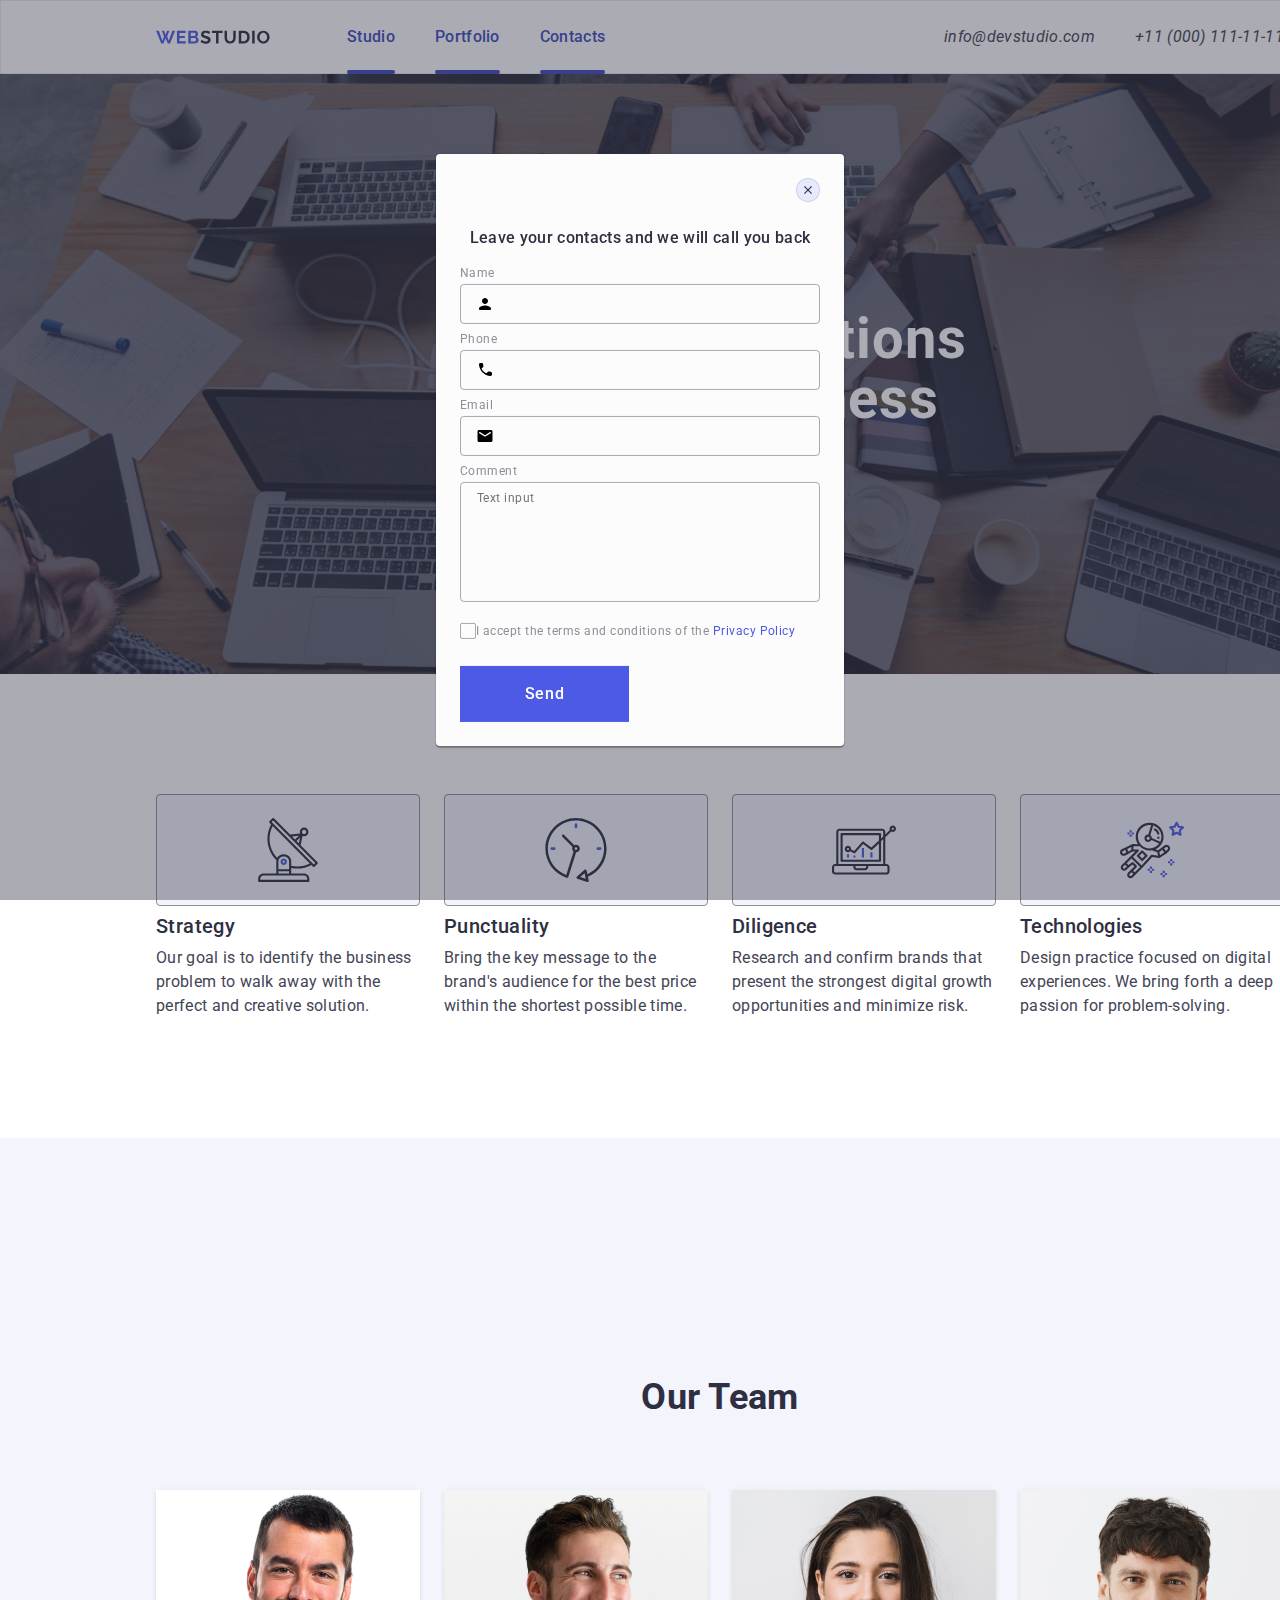
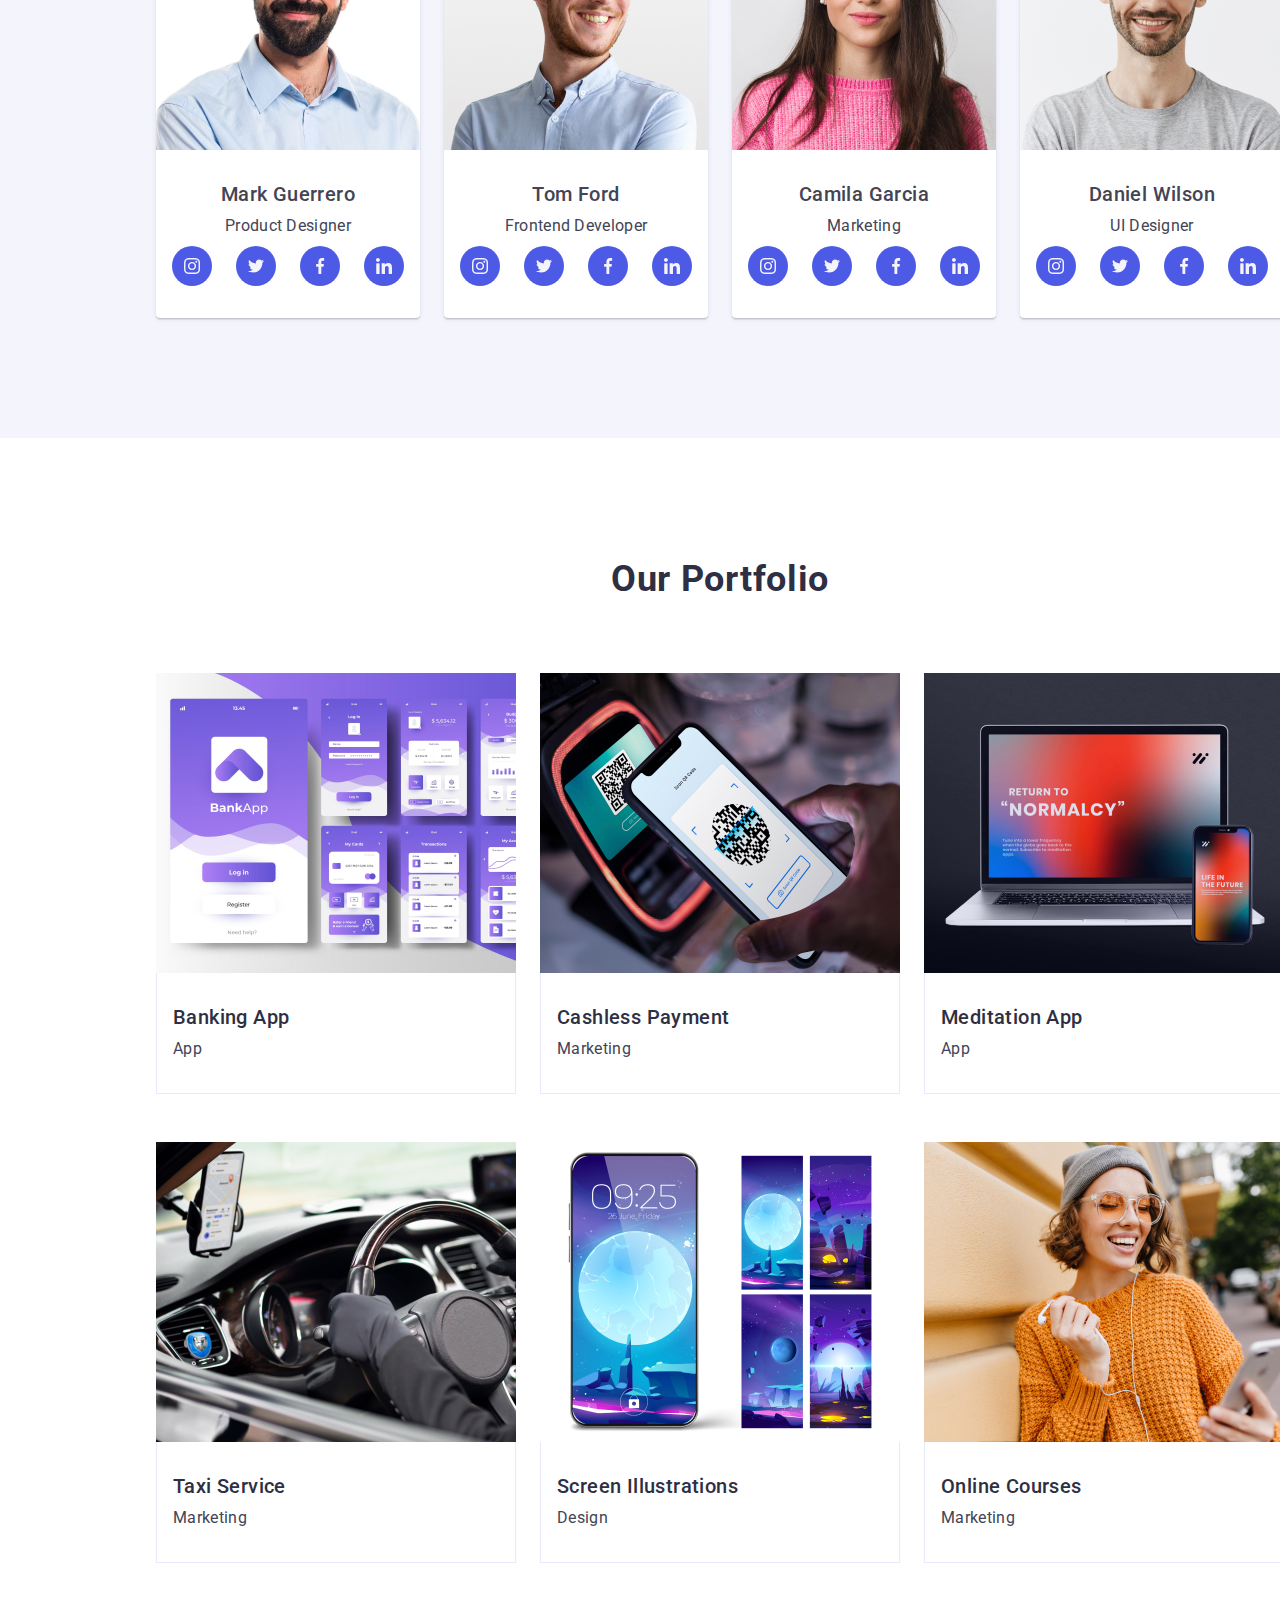
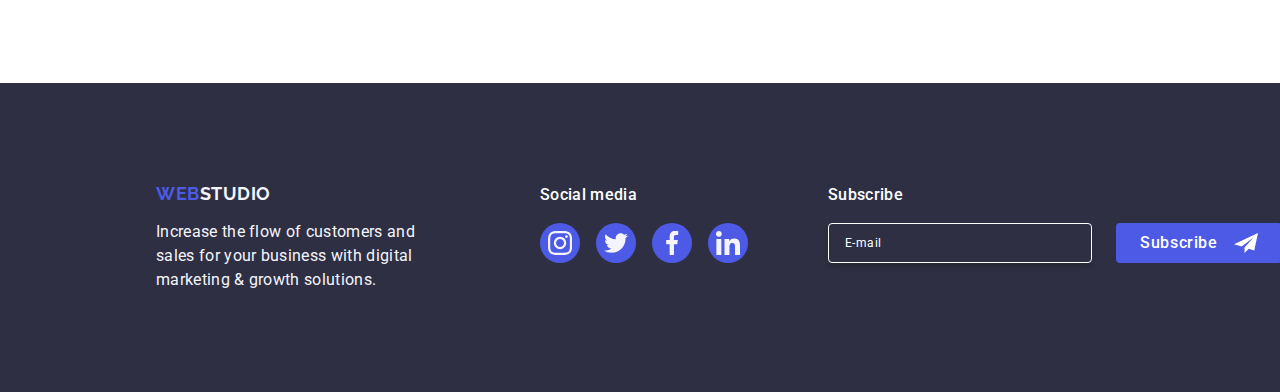
<file: index.html>
<!DOCTYPE html>
<html lang="en">
  <head>
    <meta charset="UTF-8" />
    <meta name="viewport" content="width=device-width, initial-scale=1.0" />
    <title>Odev-5</title>
    <link rel="preconnect" href="https://fonts.googleapis.com" />
    <link rel="preconnect" href="https://fonts.gstatic.com" crossorigin />
    <link
      href="https://fonts.googleapis.com/css2?family=Raleway:ital,wght@0,700;1,700&family=Roboto:ital,wght@0,100;0,300;0,400;0,500;0,700;0,900;1,100;1,300;1,400;1,500;1,700;1,900&display=swap"
      rel="stylesheet"
    />
    <link
      rel="stylesheet"
      href="https://cdnjs.cloudflare.com/ajax/libs/modern-normalize/3.0.1/modern-normalize.min.css"
    />
    <link rel="stylesheet" href="css/styles.css" />
  </head>
  <body>
    <!-- header -->
    <header>
      <div class="container header-container">
        <nav class="navigation-menu">
          <svg class="icon icon-logo" width="115" height="24">
            <use href="./images/icons.svg#icon-logo"></use>
          </svg>
          <ul class="list-menu">
            <li class="menu"><a class="link" href="#">Studio</a></li>
            <li class="menu"><a class="link" href="#">Portfolio</a></li>
            <li class="menu"><a class="link" href="#">Contacts</a></li>
          </ul>
        </nav>

        <address class="com-menu">
          <ul class="com-list">
            <li class="com-info">
              <a class="address-link" href="mailto:info@devstudio.com"
                >info@devstudio.com</a
              >
            </li>
            <li class="com-info">
              <a class="address-link" href="tel:+11(000)111-11-11"
                >+11 (000) 111-11-11</a
              >
            </li>
          </ul>
        </address>
      </div>
    </header>
    <!-- header end -->

    <!-- main -->
    <main>
      <section class="hero-image">
        <div class="container hero-container">
          <h1 class="hero-heading">Effective Solutions for Your Business</h1>

          <button class="hero-btn" type="button">Order Service</button>
        </div>
      </section>

      <section class="features">
        <div class="container-">
          <h2 class="visually-hidden"></h2>
          <ul class="features-list">
            <li class="features-li">
              <div class="contain-icon">
                <svg class="icon icon-strategy" width="64" height="64">
                  <use href="./images/icons.svg#icon-strategy"></use>
                </svg>
              </div>
              <h3 class="feature-title">Strategy</h3>
              <p class="feature-text">
                Our goal is to identify the business problem to walk away with
                the perfect and creative solution.
              </p>
            </li>

            <li class="features-li">
              <div class="contain-icon">
                <svg class="icon icon-punctuality" width="64" height="64">
                  <use href="./images/icons.svg#icon-punctuality"></use>
                </svg>
              </div>
              <h3 class="feature-title">Punctuality</h3>
              <p class="feature-text">
                Bring the key message to the brand's audience for the best price
                within the shortest possible time.
              </p>
            </li>

            <li class="features-li">
              <div class="contain-icon">
                <svg class="icon icon-diligence" width="64" height="64">
                  <use href="./images/icons.svg#icon-diligence"></use>
                </svg>
              </div>
              <h3 class="feature-title">Diligence</h3>
              <p class="feature-text">
                Research and confirm brands that present the strongest digital
                growth opportunities and minimize risk.
              </p>
            </li>

            <li class="features-li">
              <div class="contain-icon">
                <svg class="icon icon-technologies" width="64" height="64">
                  <use href="./images/icons.svg#icon-technologies"></use>
                </svg>
              </div>
              <h3 class="feature-title">Technologies</h3>
              <p class="feature-text">
                Design practice focused on digital experiences. We bring forth a
                deep passion for problem-solving.
              </p>
            </li>
          </ul>
        </div>
      </section>

      <section class="our-team">
        <div class="container team-container">
          <h2 class="team-heading">Our Team</h2>
          <ul class="team-list">
            <li class="team-item">
              <img
                src="images/mark.jpg"
                alt="mark Guerrero"
                width="264"
                height="260"
              />
              <div class="team-info">
                <h3 class="team-title">Mark Guerrero</h3>
                <p class="team-text">Product Designer</p>
                <ul class="team-social">
                  <li class="social-li">
                    <a class="team-link" href="#">
                      <svg class="social-icon" width="16" height="16">
                        <use href="./images/icons.svg#icon-instagram"></use>
                      </svg>
                    </a>
                  </li>
                  <li class="social-li">
                    <a class="team-link" href="#">
                      <svg class="social-icon" width="16" height="16">
                        <use href="./images/icons.svg#icon-twitter"></use>
                      </svg>
                    </a>
                  </li>
                  <li class="social-li">
                    <a class="team-link" href="#">
                      <svg class="social-icon" width="16" height="16">
                        <use href="./images/icons.svg#icon-facebook"></use>
                      </svg>
                    </a>
                  </li>
                  <li class="social-li">
                    <a class="team-link" href="#">
                      <svg class="social-icon" width="16" height="16">
                        <use href="./images/icons.svg#icon-linkedin"></use>
                      </svg>
                    </a>
                  </li>
                </ul>
              </div>
            </li>
            <li class="team-item">
              <img src="images/tom.jpg" alt="tom" width="264" height="260" />
              <div class="team-info">
                <h3 class="team-title">Tom Ford</h3>
                <p class="team-text">Frontend Developer</p>
                <ul class="team-social">
                  <li class="social-li">
                    <a class="team-link" href="#">
                      <svg class="social-icon" width="16" height="16">
                        <use href="./images/icons.svg#icon-instagram"></use>
                      </svg>
                    </a>
                  </li>
                  <li class="social-li">
                    <a class="team-link" href="#">
                      <svg class="social-icon" width="16" height="16">
                        <use href="./images/icons.svg#icon-twitter"></use>
                      </svg>
                    </a>
                  </li>
                  <li class="social-li">
                    <a class="team-link" href="#">
                      <svg class="social-icon" width="16" height="16">
                        <use href="./images/icons.svg#icon-facebook"></use>
                      </svg>
                    </a>
                  </li>
                  <li class="social-li">
                    <a class="team-link" href="#">
                      <svg class="social-icon" width="16" height="16">
                        <use href="./images/icons.svg#icon-linkedin"></use>
                      </svg>
                    </a>
                  </li>
                </ul>
              </div>
            </li>
            <li class="team-item">
              <img
                src="images/camila.jpg"
                alt="camila"
                width="264"
                height="260"
              />
              <div class="team-info">
                <h3 class="team-title">Camila Garcia</h3>
                <p class="team-text">Marketing</p>
                <ul class="team-social">
                  <li class="social-li">
                    <a class="team-link" href="#">
                      <svg class="social-icon" width="16" height="16">
                        <use href="./images/icons.svg#icon-instagram"></use>
                      </svg>
                    </a>
                  </li>
                  <li class="social-li">
                    <a class="team-link" href="#">
                      <svg class="social-icon" width="16" height="16">
                        <use href="./images/icons.svg#icon-twitter"></use>
                      </svg>
                    </a>
                  </li>
                  <li class="social-li">
                    <a class="team-link" href="#">
                      <svg class="social-icon" width="16" height="16">
                        <use href="./images/icons.svg#icon-facebook"></use>
                      </svg>
                    </a>
                  </li>
                  <li class="social-li">
                    <a class="team-link" href="#">
                      <svg class="social-icon" width="16" height="16">
                        <use href="./images/icons.svg#icon-linkedin"></use>
                      </svg>
                    </a>
                  </li>
                </ul>
              </div>
            </li>
            <li class="team-item">
              <img
                src="images/daniel.jpg"
                alt="daniel"
                width="264"
                height="260"
              />
              <div class="team-info">
                <h3 class="team-title">Daniel Wilson</h3>
                <p class="team-text">UI Designer</p>
                <ul class="team-social">
                  <li class="social-li">
                    <a class="team-link" href="#">
                      <svg class="social-icon" width="16" height="16">
                        <use href="./images/icons.svg#icon-instagram"></use>
                      </svg>
                    </a>
                  </li>
                  <li class="social-li">
                    <a class="team-link" href="#">
                      <svg class="social-icon" width="16" height="16">
                        <use href="./images/icons.svg#icon-twitter"></use>
                      </svg>
                    </a>
                  </li>
                  <li class="social-li">
                    <a class="team-link" href="#">
                      <svg class="social-icon" width="16" height="16">
                        <use href="./images/icons.svg#icon-facebook"></use>
                      </svg>
                    </a>
                  </li>
                  <li class="social-li">
                    <a class="team-link" href="#">
                      <svg class="social-icon" width="16" height="16">
                        <use href="./images/icons.svg#icon-linkedin"></use>
                      </svg>
                    </a>
                  </li>
                </ul>
              </div>
            </li>
          </ul>
        </div>
      </section>

      <section class="portfolio">
        <div class="container portfolio-container">
          <h2 class="portfolio-heading">Our Portfolio</h2>
          <ul class="portfolio-list">
            <li class="portfolio-item">
              <div class="mini-box">
                <img
                  src="images/banking.jpg"
                  alt="banking"
                  width="360"
                  height="300"
                />
                <p class="li-text">
                  14 Stylish and User-Friendly App Design Concepts · Task
                  Manager App · Calorie Tracker App · Exotic Fruit Ecommerce App
                  · Cloud Storage App
                </p>
              </div>
              <div class="portfolio-info">
                <h3 class="portfolio-title">Banking App</h3>
                <p class="portfolio-type">App</p>
              </div>
            </li>
            <li class="portfolio-item">
              <div class="mini-box">
                <img
                  src="images/cashless.jpg"
                  alt="cashless"
                  width="360"
                  height="300"
                />
                <p class="li-text">
                  14 Stylish and User-Friendly App Design Concepts · Task
                  Manager App · Calorie Tracker App · Exotic Fruit Ecommerce App
                  · Cloud Storage App
                </p>
              </div>
              <div class="portfolio-info">
                <h3 class="portfolio-title">Cashless Payment</h3>
                <p class="portfolio-type">Marketing</p>
              </div>
            </li>
            <li class="portfolio-item">
              <div class="mini-box">
                <img
                  src="images/meditation.jpg"
                  alt="meditation"
                  width="360"
                  height="300"
                />
                <p class="li-text">
                  14 Stylish and User-Friendly App Design Concepts · Task
                  Manager App · Calorie Tracker App · Exotic Fruit Ecommerce App
                  · Cloud Storage App
                </p>
              </div>
              <div class="portfolio-info">
                <h3 class="portfolio-title">Meditation App</h3>
                <p class="portfolio-type">App</p>
              </div>
            </li>
            <li class="portfolio-item">
              <div class="mini-box">
                <img
                  src="images/taxi.jpg"
                  alt="taxi service"
                  width="360"
                  height="300"
                />
                <p class="li-text">
                  14 Stylish and User-Friendly App Design Concepts · Task
                  Manager App · Calorie Tracker App · Exotic Fruit Ecommerce App
                  · Cloud Storage App
                </p>
              </div>
              <div class="portfolio-info">
                <h3 class="portfolio-title">Taxi Service</h3>
                <p class="portfolio-type">Marketing</p>
              </div>
            </li>
            <li class="portfolio-item">
              <div class="mini-box">
                <img
                  src="images/screen.jpg"
                  alt="screen"
                  width="360"
                  height="300"
                />
                <p class="li-text">
                  14 Stylish and User-Friendly App Design Concepts · Task
                  Manager App · Calorie Tracker App · Exotic Fruit Ecommerce App
                  · Cloud Storage App
                </p>
              </div>
              <div class="portfolio-info">
                <h3 class="portfolio-title">Screen Illustrations</h3>
                <p class="portfolio-type">Design</p>
              </div>
            </li>
            <li class="portfolio-item">
              <div class="mini-box">
                <img
                  src="images/online.jpg"
                  alt="online courses"
                  width="360"
                  height="300"
                />
                <p class="li-text">
                  14 Stylish and User-Friendly App Design Concepts · Task
                  Manager App · Calorie Tracker App · Exotic Fruit Ecommerce App
                  · Cloud Storage App
                </p>
              </div>
              <div class="portfolio-info">
                <h3 class="portfolio-title">Online Courses</h3>
                <p class="portfolio-type">Marketing</p>
              </div>
            </li>
          </ul>
        </div>
      </section>
    </main>
    <!-- main end -->

    <!-- footer -->
    <footer class="footer-sec">
      <div class="container-foot">
        <div class="footer-info">
          <a class="logo-span-second" href="#"
            ><span class="footer-logo">Web</span>Studio</a
          >

          <p class="footer-text">
            Increase the flow of customers and sales for your business with
            digital marketing & growth solutions.
          </p>
        </div>

        <div class="footer-box">
          <p class="social-foot-title">Social media</p>
          <ul class="footer-list">
            <li class="social-li-fo">
              <a class="footer-link" href="#">
                <svg class="footer-icon" width="24" height="24">
                  <use href="./images/icons.svg#icon-instagram"></use>
                </svg>
              </a>
            </li>
            <li class="social-li-fo">
              <a class="footer-link" href="#">
                <svg class="footer-icon" width="24" height="24">
                  <use href="./images/icons.svg#icon-twitter"></use>
                </svg>
              </a>
            </li>
            <li class="social-li-fo">
              <a class="footer-link" href="#">
                <svg class="footer-icon" width="24" height="24">
                  <use href="./images/icons.svg#icon-facebook"></use>
                </svg>
              </a>
            </li>
            <li class="social-li-fo">
              <a class="footer-link" href="#">
                <svg class="footer-icon" width="24" height="24">
                  <use href="./images/icons.svg#icon-linkedin"></use>
                </svg>
              </a>
            </li>
          </ul>
        </div>
        <div class="div-form">
          <p class="foot-p">Subscribe</p>
          <form class="form-sec">
            <label class="label-foot" for="email">
              <input
                type="email"
                name="email"
                id="email"
                class="email-foot"
                placeholder="E-mail"
              />
            </label>
            <button class="but-foot" type="submit">
              Subscribe
              <svg class="subscribe" width="24" height="24">
                <use href="./images/icons.svg#icon-subscribe"></use>
              </svg>
            </button>
          </form>
        </div>
      </div>
    </footer>
    <div class="modal-window">
      <div class="modal-container container-s">
        <button class="close-but" type="button">
          <svg class="close" width="8" height="8">
            <use href="./images/icons.svg#icon-close"></use>
          </svg>
        </button>
        <p class="form-p">Leave your contacts and we will call you back</p>
        <form name="form">
          <div class="form-group">
            <label for="user-name" class="label-group">Name</label>

            <div class="input-group">
              <input
                type="text"
                name="user-name"
                id="user-name"
                class="input-s"
              />
              <svg width="18" height="24" class="svg-group">
                <use href="./images/icons.svg#icon-person"></use>
              </svg>
            </div>
          </div>
          <div class="form-group">
            <label for="phone" class="label-group">Phone</label>

            <div class="input-group">
              <input type="text" name="phone" id="phone" class="input-s" />
              <svg width="18" height="24" class="svg-group">
                <use href="./images/icons.svg#icon-phone"></use>
              </svg>
            </div>
          </div>
          <div class="form-group">
            <label for="email-two" class="label-group">Email</label>
            <div class="input-group">
              <input type="email" name="email" id="email-two" class="input-s" />
              <svg width="18" height="24" class="svg-group">
                <use href="./images/icons.svg#icon-email"></use>
              </svg>
            </div>
          </div>
          <div class="form-group-two">
            <label class="label-group" for="user-comment">Comment</label>
            <textarea
              name="user-comment"
              placeholder="Text input"
              id="user-comment"
              class="textarea"
            ></textarea>
          </div>
          <div class="form-group-third">
            <input
              type="checkbox"
              name="user-privacy"
              id="user-privacy"
              value="true"
              class="check-inp visually-hidden"
            />
            <label class="label-check" for="user-privacy">
              <span class="span-lab">
                <svg class="check-svg" width="10" height="8">
                  <use href="./images/icons.svg#icon-checkbox"></use>
                </svg> </span
              >I accept the terms and conditions of the
              <a class="link-a" href="#">Privacy Policy</a>
            </label>
          </div>
          <button type="submit" class="button-last">Send</button>
        </form>
      </div>
    </div>

    <!-- footer end -->
  </body>
</html>
</file>
<file: css/styles.css>
:root {
  --ocean: #404bbf;
  --navyblue: #2e2f42;
  --slate: #434455;
  --iris: #4d5ae5;
  --cloud: #f4f4fd;
}

* {
  margin: 0;
  padding: 0;
}

body {
  box-sizing: border-box;
  font-family: "Roboto", sans-serif;
  width: 1440px;
  margin: auto;
  font-size: 16px;
  font-weight: 400;
  line-height: 1.5;
  letter-spacing: 0.02em;
  color: var(--slate);
}
ul ol {
  list-style: none;
}
a {
  text-decoration: none;
  color: inherit;
}

img {
  display: block;
}

.container {
  display: flex;
  align-items: center;
}

.icon-logo {
  margin-right: 76px;
}

.list-menu {
  display: flex;
  color: var(--ocean);

  gap: 40px;
  list-style: none;
}

.navigation-menu {
  display: flex;
  align-items: center;
}

.header-container {
  width: 100%;
  max-width: 1158px;
  margin: 0 auto;
  padding: 0 15px;
}

header {
  border: 1px solid #e7e9fc;
  box-shadow: 0px 2px 1px rgba(46, 47, 66, 0.08),
    0px 1px 1px rgba(46, 47, 66, 0.16), 0px 1px 6px rgba(46, 47, 66, 0.08);
}

.menu .link {
  display: block;
  position: relative;
  font-weight: 500;
  padding: 24px 0;
  transition: color 250ms cubic-bezier(0.4, 0, 0.2, 1);
}

.link::after {
  content: "";
  width: 100%;
  position: absolute;
  left: 0;
  bottom: -1px;
  height: 4px;
  background-color: var(--ocean);
  border-radius: 2px;
}

.menu .link:hover,
.menu .link:active {
  color: var(--ocean);
}

.com-menu {
  display: flex;
  margin-left: auto;
}

.com-info .address-link {
  transition: color 250ms cubic-bezier(0.4, 0, 0.2, 1);
}

.com-list {
  display: flex;
  gap: 40px;
  list-style: none;
}

.address-link:hover,
.address-link:active {
  color: var(--ocean);
}

/* header end */

/* main */

.hero-image {
  background-image: linear-gradient(
      rgba(46, 47, 66, 0.7),
      rgba(46, 47, 66, 0.7)
    ),
    url(../images/office-p.jpg);
  background-size: cover;
  background-position: center;
  background-repeat: no-repeat;
  max-width: 1440px;
  max-height: 600px;
  position: relative;
  padding: 188px 0;
}

.hero-image::after {
  content: "";
  position: relative;
  top: 0;
  left: 0;
  width: 100%;
  height: 100%;
  z-index: 1;
}

.hero-container {
  display: flex;
  align-items: center;
  flex-direction: column;
}

.hero-heading {
  margin-top: 188px;
  color: #ffffff;
  font-weight: 700;
  font-size: 56px;
  line-height: 1.07;
  letter-spacing: 0.02em;
  max-width: 496px;
  margin: 48px auto;
}

.hero-btn {
  font-family: inherit;
  font-weight: 500;
  font-size: 16px;
  line-height: 1.5;
  letter-spacing: 0.04em;
  color: #ffffff;
  background-color: var(--iris);
  padding: 16px 32px;
  border: 0;
  min-width: 169px;
  cursor: pointer;
  border-radius: 4px;
  display: block;
  margin: 0 auto;

  transition: background-color 250ms cubic-bezier(0.4, 0, 0.2, 1);
}

.hero-btn:hover,
.hero-btn:focus,
.hero-btn:active {
  background-color: var(--ocean);
}

/* Features */
.features {
  max-width: 1128px;
  margin: 120px auto;
}

.contain-icon {
  display: flex;
  align-items: center;
  justify-content: center;
  width: 264px;
  height: 112px;
  background-color: var(--cloud);
  border-radius: 4px;
  border: 1px solid #8e8f99;
  margin-bottom: 8px;
}

.feature-title {
  margin: 8px auto;
}

.features-list {
  display: flex;
  justify-content: center;
  gap: 24px;
  margin: 120px 0;
  list-style: none;
}

.feature-li {
  flex-basis: calc((100% - 3 * 25px) / 4);
  list-style: none;
}

.visually-hidden {
  font-size: 36px;
  line-height: 1.11;
  font-weight: 700;
  text-align: center;
  letter-spacing: 0.02em;
  text-transform: capitalize;
  color: var(--navyblue);
  position: absolute;
  width: 1px;
  height: 1px;
  margin: -1px;
  border: 0;
  padding: 0;
  white-space: nowrap;
  clip-path: inset(100%);
  clip: rect(0 0 0 0);
  overflow: hidden;
}
.feature-title {
  margin-bottom: 8px;
  font-size: 20px;
  font-weight: 500;
  line-height: 1.2;
  letter-spacing: 0.02em;
  color: var(--navyblue);
}

/* Our Team */
.our-team {
  background-color: var(--cloud);
  padding: 120px 0;
  text-align: center;
}

.team-container {
  display: flex;
  flex-direction: column;
  align-items: center;
}

.team-heading {
  margin-top: 120px;
  margin-bottom: 72px;
  font-weight: 700;
  font-size: 36px;
  line-height: 1.11;
  letter-spacing: 0.02;
  color: var(--navyblue);
}

.team-social {
  display: flex;
  justify-content: center;
  gap: 24px;
}

.social-li {
  width: 40px;
  height: 40px;
  list-style: none;
  margin-top: 8px;
}

.team-list {
  display: flex;
  justify-content: space-between;
  flex-wrap: wrap;
  gap: 24px;
  list-style: none;
  max-width: 1440px;
}

.team-item {
  width: calc((100% - 72px) / 4);
  border-radius: 0px 0px 4px 4px;
  list-style: none;
  background-color: #ffffff;
  box-shadow: 0px 1px 6px rgba(46, 47, 66, 0.08),
    0px 1px 1px rgba(46, 47, 66, 0.16), 0px 2px 1px rgba(46, 47, 66, 0.08);
}

.team-link {
  width: 100%;
  height: 100%;
  background-color: var(--iris);
  border-radius: 50%;
  display: flex;
  align-items: center;
  justify-content: center;
  transition: background-color 250ms cubic-bezier(0.4, 0, 0.2, 1);
}

.team-info {
  padding: 32px 0;
  display: block;
}

.team-title {
  align-items: center;
  margin-bottom: 8px;
  font-weight: 500;
  font-size: 20px;
  line-height: 1.2;
  letter-spacing: 0.02em;
}

.team-text {
  text-align: center;
}

.team-link:hover {
  background-color: var(--ocean);
}
.team-link:focus {
  background-color: var(--ocean);
}

.social-icon {
  fill: var(--cloud);
}

/* Portfolio */
.portfolio {
  padding: 120px 0;
}

.portfolio-container {
  display: flex;
  flex-direction: column;
}

.portfolio-heading {
  margin-bottom: 72px;
  text-align: center;
  font-weight: 700;
  font-size: 36px;
  line-height: 1.2;
  letter-spacing: 0.02em;
  color: var(--navyblue);
}

.portfolio-list {
  display: flex;
  flex-wrap: wrap;
  column-gap: 24px;
  justify-content: center;
  align-items: center;
  row-gap: 48px;
  list-style: none;
  max-width: 1128px;
}

.portfolio-item {
  width: calc((100% - 48px) / 3);
  transition: box-shadow 250ms cubic-bezier(0.4, 0, 0.2, 1);
}

.mini-box {
  position: relative;
  overflow: hidden;
}
.li-text {
  position: absolute;
  top: 0;
  color: var(--cloud);
  padding: 40px 32px;
  background-color: var(--iris);
  transform: translateY(100%);
  width: 100%;
  height: 100%;
  transition: transform 250ms cubic-bezier(0.4, 0, 0.2, 1);
}

.portfolio-item:hover {
  box-shadow: 0px 1px 6px rgba(46, 47, 66, 0.08),
    0px 1px 1px rgba(46, 47, 66, 0.16), 0px 2px 1px rgba(46, 47, 66, 0.08);
}
.portfolio-item:hover .li-text {
  transform: translateY(0%);
}

.portfolio-info {
  padding: 32px 16px;
  border: 1px solid #e7e9fc;
  border-top: none;
}

.portfolio-title {
  font-weight: 500;
  font-size: 20px;
  line-height: 1.2;
  margin-bottom: 8px;
  letter-spacing: 0.02em;
  color: var(--navyblue);
}

/* main end */

/* footer */

.footer-sec {
  position: relative;
  background-color: var(--navyblue);
  padding: 100px 0;
}

.container-foot {
  display: flex;
  align-items: baseline;
}

.footer-info {
  margin-left: 156px;
  margin-right: 120px;
}
.footer-box {
  display: flex;
  justify-content: center;
  flex-direction: column;
  margin-top: -100px;

  position: relative;
  width: 208px;
}

.footer-logo {
  font-family: "Raleway", sans-serif;
  font-weight: 700;
  font-size: 18px;
  line-height: 1.17;
  letter-spacing: 0.03em;
  color: var(--iris);
  text-transform: uppercase;
  display: inline-block;
  margin-bottom: 16px;
}
.logo-span-second {
  font-family: "Raleway", sans-serif;
  font-weight: 700;
  line-height: 1.17;
  font-size: 18px;
  letter-spacing: 0.03em;
  text-transform: uppercase;
  color: var(--cloud);

  margin-bottom: 16px;
}

.footer-text {
  color: var(--cloud);
  width: 264px;
}

.social-foot-title {
  font-weight: 500;
  font-size: 16px;
  line-height: 1.5;
  letter-spacing: 0.02em;
  color: #ffffff;
  margin-bottom: 16px;
}

.footer-list {
  display: flex;
  justify-content: center;
  gap: 16px;
  list-style: none;
}

.social-li-fo {
  width: 40px;
  height: 40px;
}

.footer-link {
  width: 100%;
  height: 100%;
  background-color: var(--iris);
  border-radius: 50%;
  display: flex;
  align-items: center;
  justify-content: center;
  transition: background-color 250ms cubic-bezier(0.4, 0, 0.2, 1);
}

.footer-link:hover {
  background-color: #31d0aa;
}

.footer-link:focus {
  background-color: #31d0aa;
}

.footer-icon {
  fill: var(--cloud);
}

.div-form {
  min-width: 453px;
  min-height: 80px;
  margin-left: 80px;
}

.foot-p {
  margin-bottom: 16px;
  font-weight: 500;
  font-size: 16;
  letter-spacing: 0.02em;
  line-height: 1.5;
  font-weight: 500;
  color: #fff;
}

.form-sec {
  display: flex;
  gap: 24px;
}

.email-foot {
  color: #ffffff;
  width: 264px;
  height: 40px;
  border-radius: 4px;
  padding-left: 16px;
  padding-top: 8px;
  padding-bottom: 8px;
  background-color: transparent;
  border: 1px solid #ffffff;
  font-family: inherit;
  font-size: 12px;
  font-weight: 400;
  letter-spacing: 0.04em;
  line-height: 2;
  box-shadow: 0px 4px 4px 0px rgba(0, 0, 0, 0.15);
}

.email-foot::placeholder {
  color: #ffffff;
}

.but-foot {
  display: flex;
  align-items: center;
  justify-content: center;
  min-width: 165px;
  padding: 8px 24px;
  line-height: 1.5;
  font-weight: 500;
  letter-spacing: 0.04em;
  cursor: pointer;
  border: none;
  height: 40px;
  color: #fff;
  border-radius: 4px;
  background-color: var(--iris);
}

.subscribe {
  margin-left: 16px;
}
/* form */
.modal-window {
  position: fixed;
  top: 0;
  left: 0;
  width: 100%;
  height: 100%;
  background-color: rgba(46, 47, 66, 0.4);
  transition: opacity 250ms cubic-bezier(0.4, 0, 0.2, 1),
    visibility 250ms cubic-bezier(0.4, 0, 0.2, 1);
}

.modal-container {
  position: absolute;
  top: 50%;
  left: 50%;
  transform: translate(-50%, -50%);
  width: 408px;
  min-height: 584px;
  background-color: #fcfcfc;
  box-shadow: 0px 1px 1px rgba(0, 0, 0, 0.14), 0px 1px 3px rgba(0, 0, 0, 0.12),
    0px 2px 1px rgba(0, 0, 0, 0.2);
  border-radius: 4px;
  transition: transform 250ms cubic-bezier(0.4, 0, 0.2, 1);
  padding: 72px 24px 24px 24px;
}

.modal-container .close-but {
  position: absolute;
  width: 24px;
  height: 24px;
  top: 24px;
  right: 24px;
  border-radius: 50%;
  display: flex;
  align-items: center;
  justify-content: center;
  background-color: #e7e9fc;
  border: 1px solid rgba(0, 0, 0, 0.1);
  padding: 0;
  cursor: pointer;
  transition: background-color 250ms cubic-bezier(0.4, 0, 0.2, 1),
    border 250ms cubic-bezier(0.4, 0, 0.2, 1);
}

.close-but:hover,
.close-but:focus {
  background-color: #404bbf;
  border: none;
  color: #ffffff;
}

.close {
  transition: fill 250ms cubic-bezier(0.4, 0, 0.2, 1);
  fill: #2e2f42;
}

.close-but:hover .close {
  fill: #fff;
}

.form-p {
  font-weight: 500;
  font-size: 16px;
  line-height: 1.5;
  letter-spacing: 0.02em;
  color: var(--navyblue);
  text-align: center;
  margin-bottom: 16px;
}

.form-group {
  margin-bottom: 8px;
}

.label-group {
  display: block;
  font-size: 12px;
  line-height: 1.17;
  letter-spacing: 0.04em;
  margin-bottom: 4px;
  color: #8e8f99;
  width: 100%;
}

.input-group {
  position: relative;
}

.input-s {
  width: 100%;
  height: 40px;
  border: 1px solid rgba(46, 47, 66, 0.4);
  border-radius: 4px;
  background-color: transparent;
  padding-left: 38px;
  outline: transparent;
  transition: border-color 250ms cubic-bezier(0.4, 0, 0.2, 1);
}

.input-s:focus {
  border-color: #4d5ae5;
}

.svg-group {
  position: absolute;
  left: 16px;
  top: 50%;
  transform: translateY(-50%);
  transition: fill 250ms cubic-bezier(0.4, 0, 0.2, 1);
}

.input-s:focus + .svg-group {
  fill: #4d5ae5;
}

.form-group-two {
  margin-bottom: 16px;
}

.textarea {
  display: block;
  width: 100%;
  height: 120px;
  font-size: 12px;
  line-height: 1.17;
  letter-spacing: 0.04em;
  color: rgba(46, 47, 66, 0.4);
  border: 1px solid rgba(46, 47, 66, 0.4);
  border-radius: 4px;
  background-color: transparent;
  padding: 8px 16px;
  outline: transparent;
  resize: none;
  transition: border-color 250ms cubic-bezier(0.4, 0, 0.2, 1);
}

.textarea:focus {
  border-color: #4d5ae5;
}

.form-group-third {
  margin-bottom: 24px;
}

.label-check {
  font-size: 12px;
  line-height: 1.17;
  letter-spacing: 0.04em;
  color: #8e8f99;
}

.span-lab {
  width: 16px;
  height: 16px;
  border: 1px solid rgba(46, 47, 66, 0.4);
  border-radius: 2px;
  transition: background-color 250ms cubic-bezier(0.4, 0, 0.2, 1),
    border 250ms cubic-bezier(0.4, 0, 0.2, 1),
    fill 250ms cubic-bezier(0.4, 0, 0.2, 1);
  display: inline-flex;
  justify-content: center;
  align-items: center;
  fill: transparent;
}

.check-inp:checked + .label-check .span-lab {
  background-color: #404bbf;
  border: none;
  fill: #f4f4fd;
}

.link-a {
  color: #4d5ae5;
}

.button-last {
  display: block;
  min-width: 169px;
  height: 56px;
  font-family: "Roboto", sans-serif;
  font-size: 16px;
  font-weight: 500;
  line-height: 1.5;
  letter-spacing: 0.04em;
  color: #ffffff;
  cursor: pointer;
  background-color: #4d5ae5;
  border: none;
  transition: background-color 250ms cubic-bezier(0.4, 0, 0.2, 1);
}
</file>
